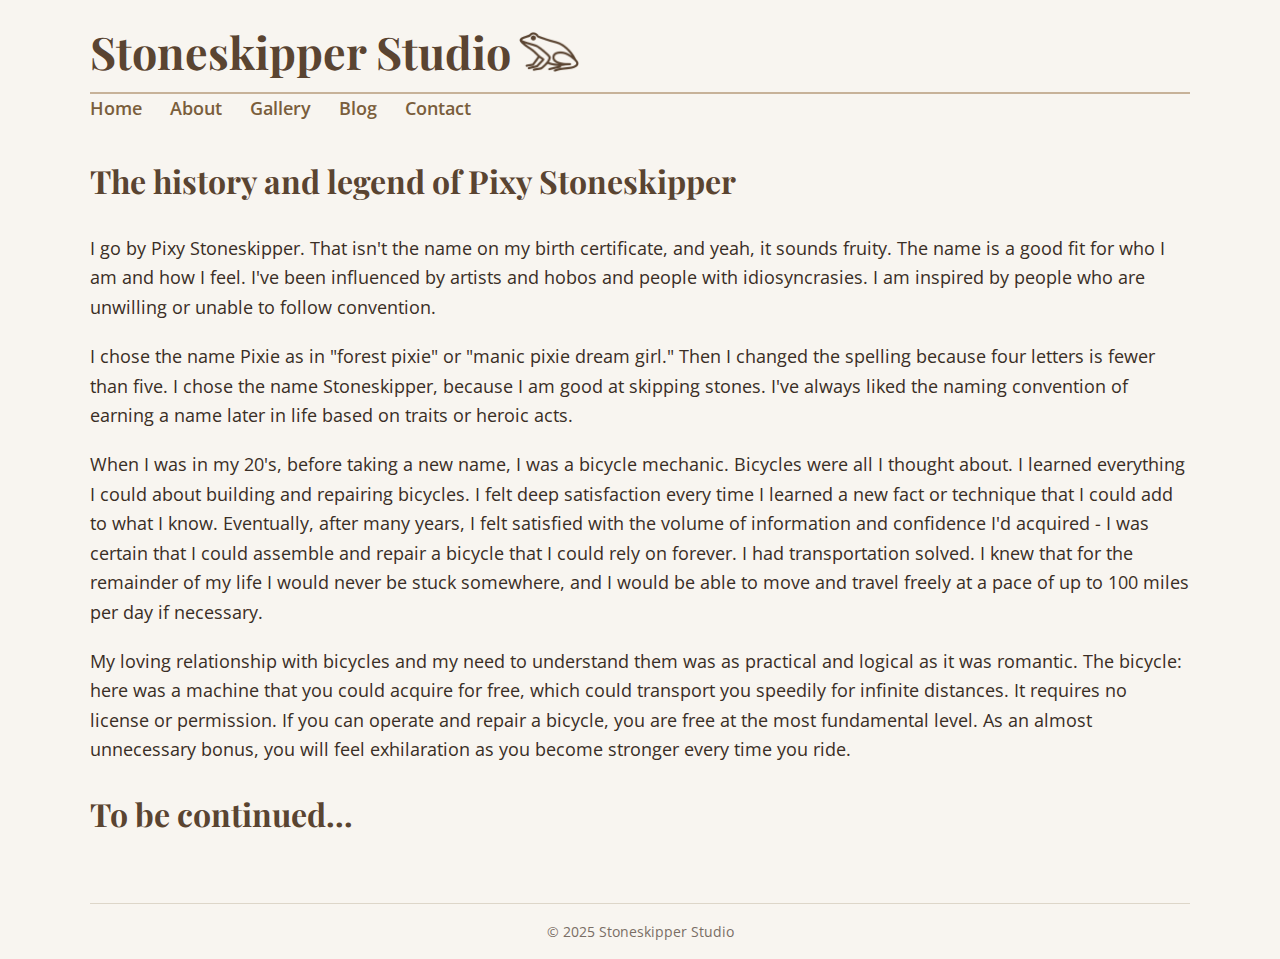
<file: about.html>
<!DOCTYPE html>
<html lang="en">
<head>
  <meta charset="UTF-8" />
  <meta name="viewport" content="width=device-width, initial-scale=1" />
  <title>Stoneskipper Studio</title>
  <link rel="stylesheet" href="style.css">
</head>

<body>

  <header>
    <h1 class="logo-text">
    Stoneskipper Studio
	<img src="frog_brown_logo.png" alt="Stoneskipper Studio logo" class="frog-icon">
    </h1>
	<nav>
      <a href="http://stoneskipper.github.io">Home</a>
      <a href="about.html">About</a>
      <a href="gallery.html">Gallery</a>
	  <a href="blog.html">Blog</a>
      <a href="contact.html">Contact</a>
    </nav>
  </header>

  <main>
    <section id="about">
      <h2>The history and legend of Pixy Stoneskipper</h2>
<p>
I go by Pixy Stoneskipper. That isn't the name on my birth certificate, and yeah, it sounds fruity. The name is a good fit for who I am and how I feel. I've been influenced by artists and hobos and people with idiosyncrasies. I am inspired by people who are unwilling or unable to follow convention.  
</p>
<p>
I chose the name Pixie as in "forest pixie" or "manic pixie dream girl." Then I changed the spelling because four letters is fewer than five. I chose the name Stoneskipper, because I am good at skipping stones. I've always liked the naming convention of earning a name later in life based on traits or heroic acts.
</p>
<p>
When I was in my 20's, before taking a new name, I was a bicycle mechanic. Bicycles were all I thought about. I learned everything I could about building and repairing bicycles. I felt deep satisfaction every time I learned a new fact or technique that I could add to what I know. Eventually, after many years, I felt satisfied with the volume of information and confidence I'd acquired - I was certain that I could assemble and repair a bicycle that I could rely on forever. I had transportation solved. I knew that for the remainder of my life I would never be stuck somewhere, and I would be able to move and travel freely at a pace of up to 100 miles per day if necessary. 
</p>
<p>
My loving relationship with bicycles and my need to understand them was as practical and logical as it was romantic. The bicycle: here was a machine that you could acquire for free, which could transport you speedily for infinite distances. It requires no license or permission. If you can operate and repair a bicycle, you are free at the most fundamental level. As an almost unnecessary bonus, you will feel exhilaration as you become stronger every time you ride.
</p>
<p>
<h2>To be continued...</h2>
</p>
  </main>

  <footer>
    &copy; 2025 Stoneskipper Studio
  </footer>

</body>
</html>
</file>
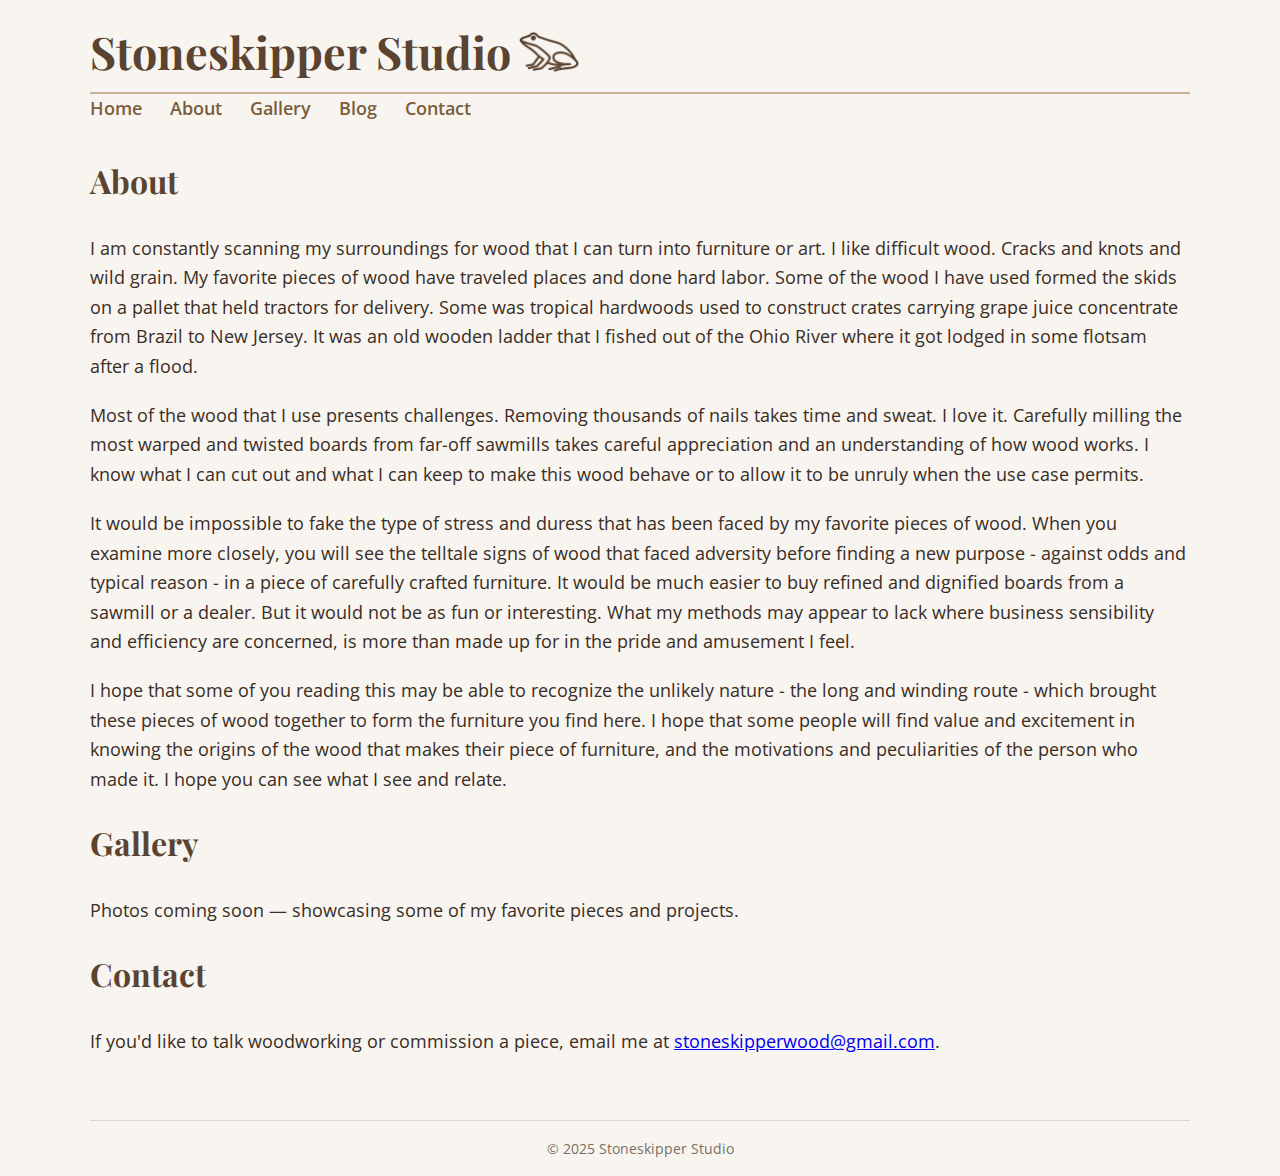
<file: blog.html>
<!DOCTYPE html>
<html lang="en">
<head>
  <meta charset="UTF-8" />
  <meta name="viewport" content="width=device-width, initial-scale=1" />
  <title>Stoneskipper Studio</title>
  <link rel="stylesheet" href="style.css">
</head>

<body>

  <header>
    <h1 class="logo-text">
    Stoneskipper Studio
	<img src="frog_brown_logo.png" alt="Stoneskipper Studio logo" class="frog-icon">
    </h1>
	<nav>
      <a href="http://stoneskipper.github.io">Home</a>
      <a href="about.html">About</a>
      <a href="gallery.html">Gallery</a>
	  <a href="blog.html">Blog</a>
      <a href="contact.html">Contact</a>
    </nav>
  </header>

  <main>
    <section id="about">
      <h2>About</h2>
<p>
I am constantly scanning my surroundings for wood that I can turn into furniture or art. I like difficult wood. Cracks and knots and wild grain. My favorite pieces of wood have traveled places and done hard labor. Some of the wood I have used formed the skids on a pallet that held tractors for delivery. Some was tropical hardwoods used to construct crates carrying grape juice concentrate from Brazil to New Jersey. It was an old wooden ladder that I fished out of the Ohio River where it got lodged in some flotsam after a flood.
</p>
<p>
Most of the wood that I use presents challenges. Removing thousands of nails takes time and sweat. I love it. Carefully milling the most warped and twisted boards from far-off sawmills takes careful appreciation and an understanding of how wood works. I know what I can cut out and what I can keep to make this wood behave or to allow it to be unruly when the use case permits.
</p>
<p>
It would be impossible to fake the type of stress and duress that has been faced by my favorite pieces of wood. When you examine more closely, you will see the telltale signs of wood that faced adversity before finding a new purpose - against odds and typical reason - in a piece of carefully crafted furniture. It would be much easier to buy refined and dignified boards from a sawmill or a dealer. But it would not be as fun or interesting. What my methods may appear to lack where business sensibility and efficiency are concerned, is more than made up for in the pride and amusement I feel.
</p>
<p>
I hope that some of you reading this may be able to recognize the unlikely nature - the long and winding route - which brought these pieces of wood together to form the furniture you find here. I hope that some people will find value and excitement in knowing the origins of the wood that makes their piece of furniture, and the motivations and peculiarities of the person who made it. I hope you can see what I see and relate.
</p>
    </section>

    <section id="gallery">
      <h2>Gallery</h2>
      <p>Photos coming soon — showcasing some of my favorite pieces and projects.</p>
    </section>

    <section id="contact">
      <h2>Contact</h2>
      <p>If you'd like to talk woodworking or commission a piece, email me at <a href="mailto:stoneskipperwood@gmail.com">stoneskipperwood@gmail.com</a>.</p>
    </section>
  </main>

  <footer>
    &copy; 2025 Stoneskipper Studio
  </footer>

</body>
</html>
</file>
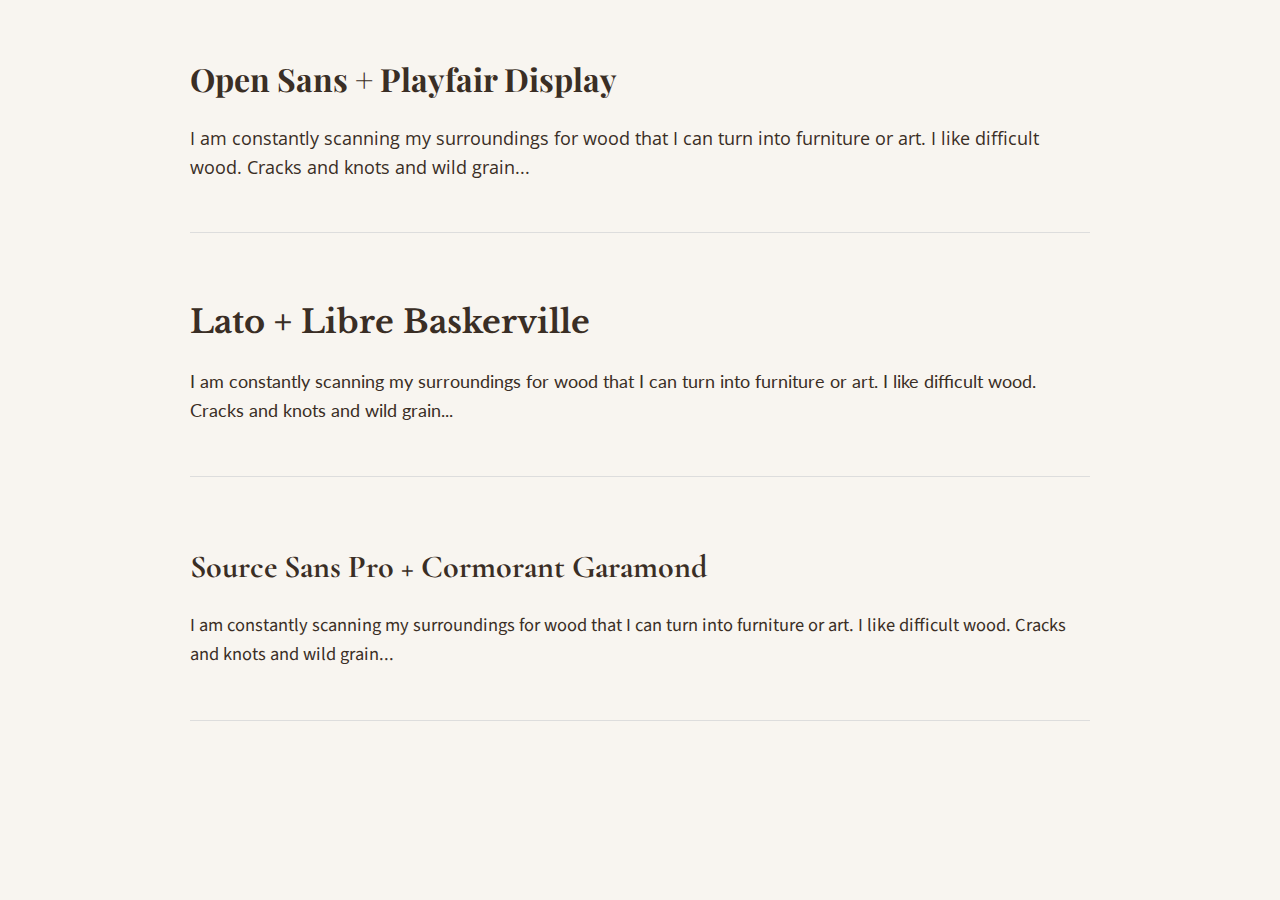
<file: gpt_font_compare.html>
<!DOCTYPE html>
<html lang="en">
<head>
  <meta charset="UTF-8" />
  <meta name="viewport" content="width=device-width, initial-scale=1.0" />
  <title>Font Comparison</title>
  <style>
    body {
      margin: 0;
      padding: 2rem;
      background: #f8f5f0;
      color: #3a2e25;
      line-height: 1.6;
      font-size: clamp(1rem, 2vw, 1.15rem);
      max-width: 900px;
      margin: auto;
    }
    section {
      margin-bottom: 4rem;
      padding-bottom: 2rem;
      border-bottom: 1px solid #ddd;
    }
    h1 {
      font-size: 2rem;
      margin-bottom: 1rem;
    }
    .open-playfair {
      font-family: 'Open Sans', sans-serif;
    }
    .open-playfair h1 {
      font-family: 'Playfair Display', serif;
    }
    .lato-baskerville {
      font-family: 'Lato', sans-serif;
    }
    .lato-baskerville h1 {
      font-family: 'Libre Baskerville', serif;
    }
    .source-cormorant {
      font-family: 'Source Sans Pro', sans-serif;
    }
    .source-cormorant h1 {
      font-family: 'Cormorant Garamond', serif;
    }
  </style>

  <!-- Google Fonts -->
  <link href="https://fonts.googleapis.com/css2?family=Cormorant+Garamond&family=Lato&family=Libre+Baskerville&family=Open+Sans&family=Playfair+Display&family=Source+Sans+Pro&display=swap" rel="stylesheet">
</head>

<body>

  <section class="open-playfair">
    <h1>Open Sans + Playfair Display</h1>
    <p>I am constantly scanning my surroundings for wood that I can turn into furniture or art. I like difficult wood. Cracks and knots and wild grain...</p>
  </section>

  <section class="lato-baskerville">
    <h1>Lato + Libre Baskerville</h1>
    <p>I am constantly scanning my surroundings for wood that I can turn into furniture or art. I like difficult wood. Cracks and knots and wild grain...</p>
  </section>

  <section class="source-cormorant">
    <h1>Source Sans Pro + Cormorant Garamond</h1>
    <p>I am constantly scanning my surroundings for wood that I can turn into furniture or art. I like difficult wood. Cracks and knots and wild grain...</p>
  </section>

</body>
</html>
</file>
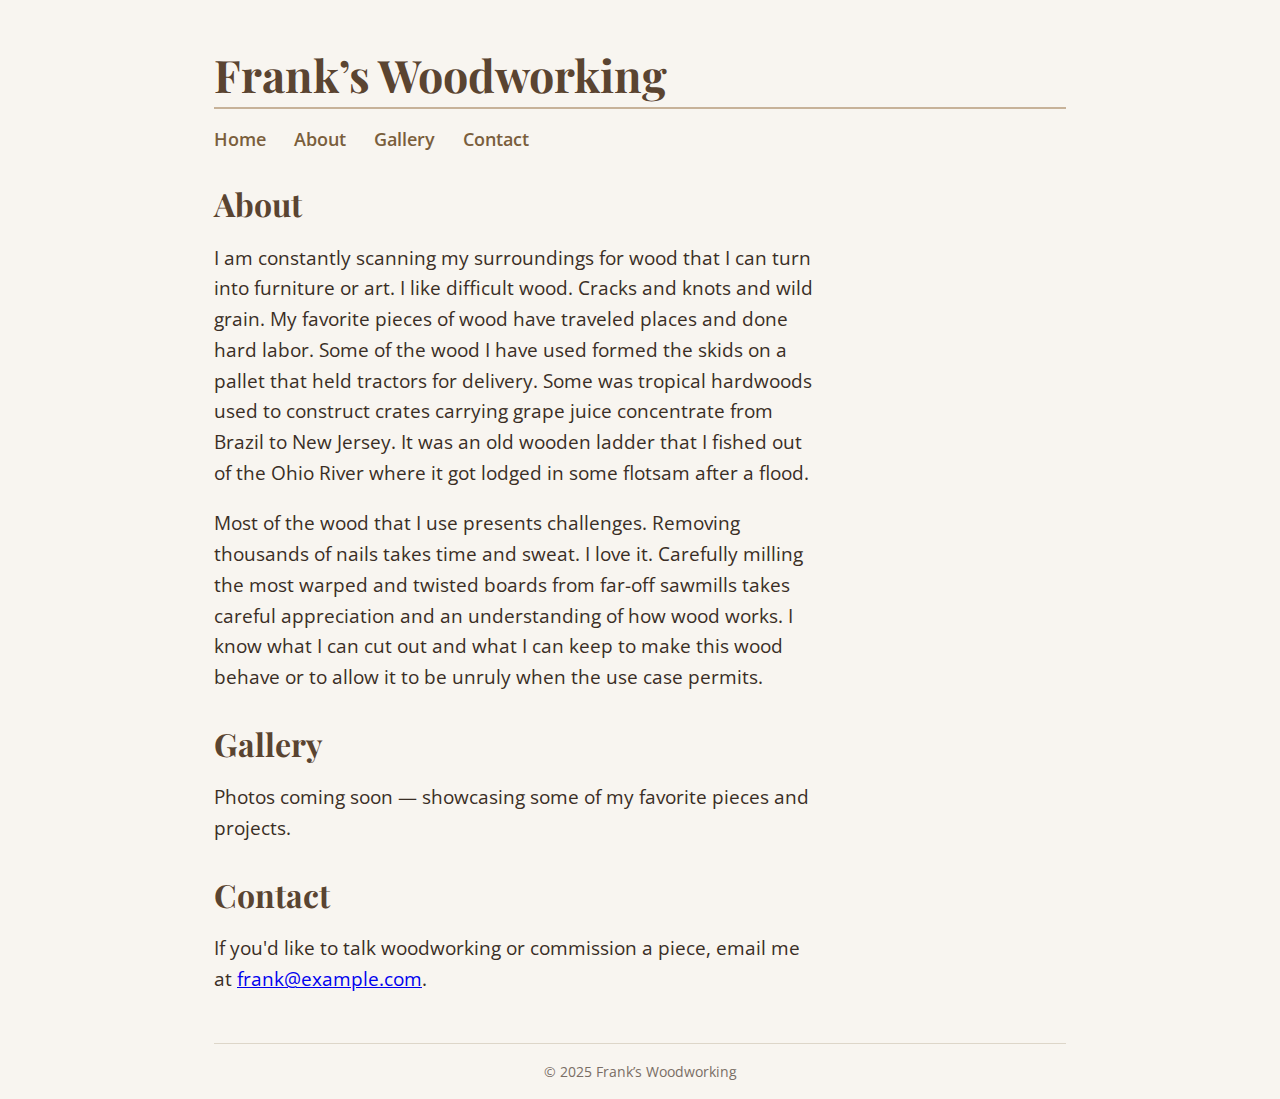
<file: gpt_test_index.html>
<!DOCTYPE html>
<html lang="en">
<head>
  <meta charset="UTF-8" />
  <meta name="viewport" content="width=device-width, initial-scale=1" />
  <title>Frank’s Woodworking</title>
  
  <!-- Google Fonts: Playfair Display for headings, Open Sans for body -->
  <link href="https://fonts.googleapis.com/css2?family=Open+Sans&family=Playfair+Display&display=swap" rel="stylesheet" />
  
  <style>
    /* Reset some default */
    *, *::before, *::after {
      box-sizing: border-box;
    }
    body {
      margin: 0;
      font-family: 'Open Sans', sans-serif;
      background: #f8f5f0; /* soft cream */
      color: #3a2e25; /* dark warm brown */
      line-height: 1.6;
      padding: 1rem 1.5rem;
      max-width: 900px;
      margin-left: auto;
      margin-right: auto;
    }
    h1, h2 {
      font-family: 'Playfair Display', serif;
      font-weight: 700;
      color: #5a4431; /* slightly lighter warm brown */
      margin-top: 2rem;
      margin-bottom: 1rem;
      line-height: 1.2;
    }
    h1 {
      font-size: clamp(1.8rem, 4vw, 2.8rem);
      border-bottom: 2px solid #c7b299; /* subtle underline */
      padding-bottom: 0.3rem;
    }
    h2 {
      font-size: clamp(1.3rem, 3vw, 2rem);
    }
    p {
      max-width: 600px;
      margin-bottom: 1.25rem;
      font-size: clamp(1rem, 2vw, 1.2rem);
    }
    nav {
      margin-top: 1rem;
      margin-bottom: 2rem;
    }
    nav a {
      text-decoration: none;
      color: #7a5e3c;
      font-weight: 600;
      margin-right: 1.5rem;
      font-size: 1.1rem;
      border-bottom: 2px solid transparent;
      padding-bottom: 0.15rem;
      transition: border-color 0.3s ease;
    }
    nav a:hover,
    nav a:focus {
      border-color: #c7b299;
    }
    footer {
      margin-top: 3rem;
      font-size: 0.9rem;
      color: #7a6e65;
      text-align: center;
      border-top: 1px solid #ddd6c9;
      padding-top: 1rem;
    }
    /* Subtle texture background - optional */
    /* Uncomment below if you want a very light paper texture */
    /*
    body {
      background-image: url('https://www.transparenttextures.com/patterns/pw-maze-white.png');
      background-repeat: repeat;
      background-color: #f8f5f0;
    }
    */
  </style>
</head>
<body>

  <header>
    <h1>Frank’s Woodworking</h1>
    <nav>
      <a href="#">Home</a>
      <a href="#about">About</a>
      <a href="#gallery">Gallery</a>
      <a href="#contact">Contact</a>
    </nav>
  </header>

  <main>
    <section id="about">
      <h2>About</h2>
      <p>
        I am constantly scanning my surroundings for wood that I can turn into furniture or art. I like difficult wood. Cracks and knots and wild grain. My favorite pieces of wood have traveled places and done hard labor. Some of the wood I have used formed the skids on a pallet that held tractors for delivery. Some was tropical hardwoods used to construct crates carrying grape juice concentrate from Brazil to New Jersey. It was an old wooden ladder that I fished out of the Ohio River where it got lodged in some flotsam after a flood.
      </p>
      <p>
        Most of the wood that I use presents challenges. Removing thousands of nails takes time and sweat. I love it. Carefully milling the most warped and twisted boards from far-off sawmills takes careful appreciation and an understanding of how wood works. I know what I can cut out and what I can keep to make this wood behave or to allow it to be unruly when the use case permits.
      </p>
    </section>

    <section id="gallery">
      <h2>Gallery</h2>
      <p>Photos coming soon — showcasing some of my favorite pieces and projects.</p>
    </section>

    <section id="contact">
      <h2>Contact</h2>
      <p>If you'd like to talk woodworking or commission a piece, email me at <a href="mailto:frank@example.com">frank@example.com</a>.</p>
    </section>
  </main>

  <footer>
    &copy; 2025 Frank’s Woodworking
  </footer>

</body>
</html>
</file>
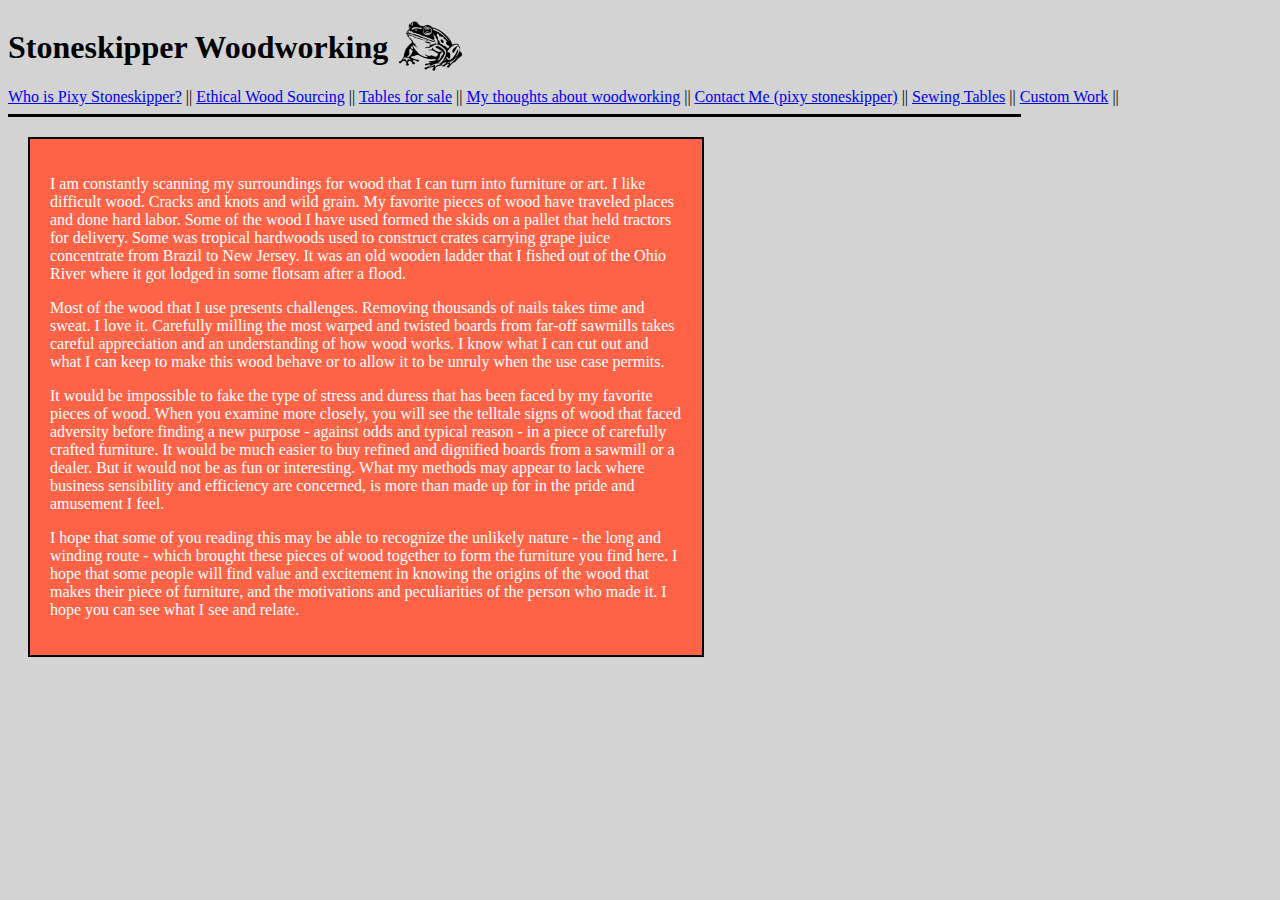
<file: index_original.html>
<!DOCTYPE html>
<html lang="en"><head><meta http-equiv="Content-Type" content="text/html; charset=UTF-8">
    
    <meta name="viewport" content="width=device-width, initial-scale=1.0">
    <title>Stoneskipper Woodworking</title>
<style>
.tomato {
  background-color: tomato;
  color: white;
  border: 2px solid black;
  margin: 20px;
  padding: 20px;
  width: 50%;
}

.flex-container {
  display: flex;
  align-items: center;
}

.flex-container > div {
}

</style>
<link type="text/css" rel="stylesheet" id="dark-mode-custom-link"><link type="text/css" rel="stylesheet" id="dark-mode-general-link"><style lang="en" type="text/css" id="dark-mode-custom-style"></style><style lang="en" type="text/css" id="dark-mode-native-style"></style><style lang="en" type="text/css" id="dark-mode-native-sheet"></style></head>

<body bgcolor="lightgray">

<div class="flex-container">
  <div><h1>Stoneskipper Woodworking</h1></div>
  <div style="padding-left: 10px;"><img src="frog_transparent.png" height="50px"></div>
</div>

<a href="https://stoneskipperwood.github.io/whois.html">Who is Pixy Stoneskipper?</a> ||
<a href="https://stoneskipperwood.github.io/ethics.html">Ethical Wood Sourcing</a> ||
<a href="https://stoneskipperwood.github.io/forsale.html">Tables for sale</a> ||
<a href="https://stoneskipperwood.github.io/blog.html">My thoughts about woodworking</a> ||
<a href="https://stoneskipperwood.github.io/contact.html">Contact Me (pixy stoneskipper)</a> ||
<a href="https://stoneskipperwood.github.io/sewtab.html">Sewing Tables</a> ||
<a href="https://stoneskipperwood.github.io/custom.html">Custom Work</a> ||

<br>
<hr align="left" width="80%" size="3" color="black">

<div class="tomato">
<p>
I am constantly scanning my surroundings for wood that I can turn into furniture or art. I like difficult wood. Cracks and knots and wild grain. My favorite pieces of wood have traveled places and done hard labor. Some of the wood I have used formed the skids on a pallet that held tractors for delivery. Some was tropical hardwoods used to construct crates carrying grape juice concentrate from Brazil to New Jersey. It was an old wooden ladder that I fished out of the Ohio River where it got lodged in some flotsam after a flood.
</p>
<p>
Most of the wood that I use presents challenges. Removing thousands of nails takes time and sweat. I love it. Carefully milling the most warped and twisted boards from far-off sawmills takes careful appreciation and an understanding of how wood works. I know what I can cut out and what I can keep to make this wood behave or to allow it to be unruly when the use case permits.
</p>
<p>
It would be impossible to fake the type of stress and duress that has been faced by my favorite pieces of wood. When you examine more closely, you will see the telltale signs of wood that faced adversity before finding a new purpose - against odds and typical reason - in a piece of carefully crafted furniture. It would be much easier to buy refined and dignified boards from a sawmill or a dealer. But it would not be as fun or interesting. What my methods may appear to lack where business sensibility and efficiency are concerned, is more than made up for in the pride and amusement I feel.
</p>
<p>
I hope that some of you reading this may be able to recognize the unlikely nature - the long and winding route - which brought these pieces of wood together to form the furniture you find here. I hope that some people will find value and excitement in knowing the origins of the wood that makes their piece of furniture, and the motivations and peculiarities of the person who made it. I hope you can see what I see and relate.
</p>
</div>


</body></html>
</file>
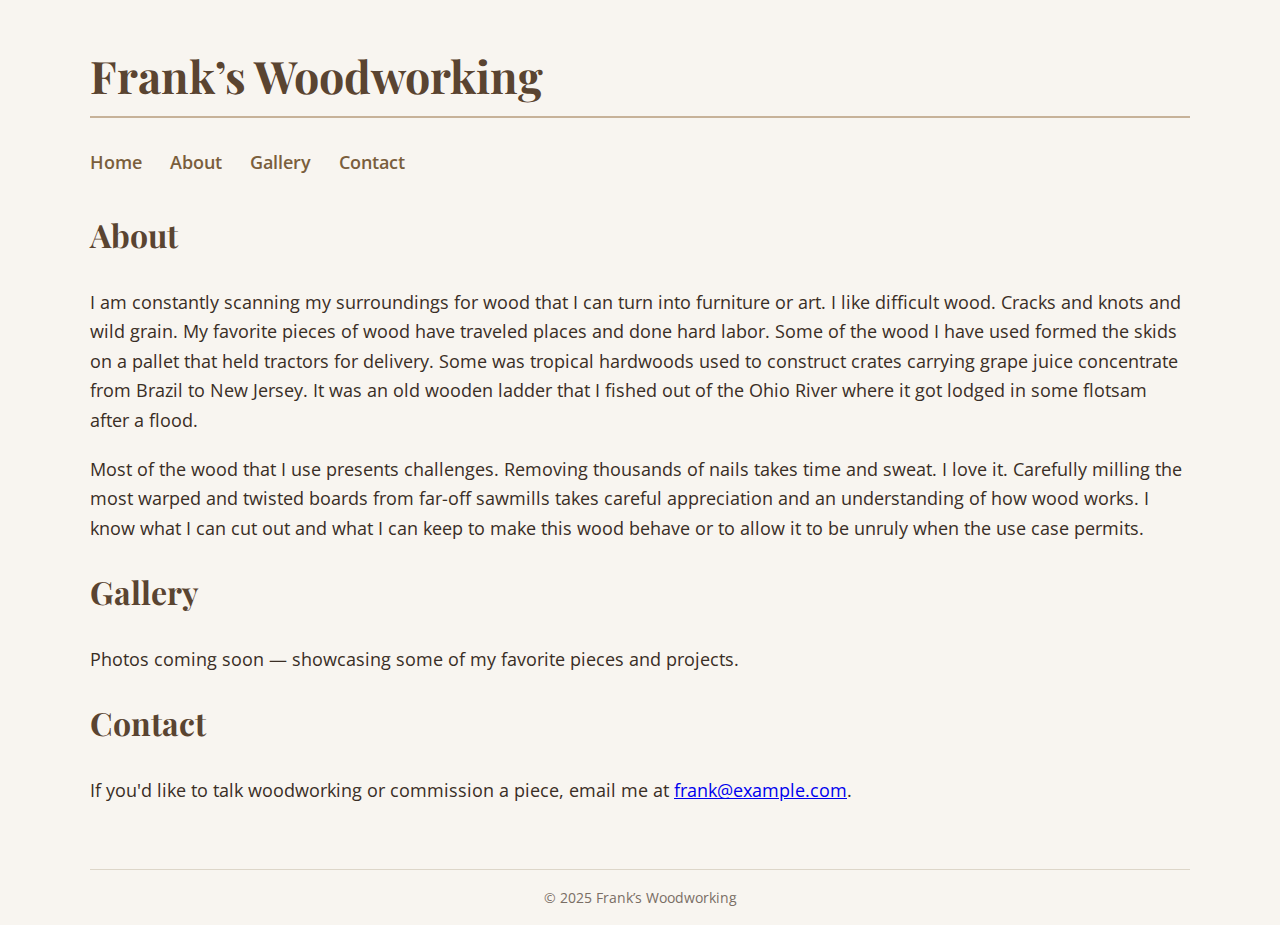
<file: indextest.html>
<!DOCTYPE html>
<html lang="en">
<head>
  <meta charset="UTF-8" />
  <meta name="viewport" content="width=device-width, initial-scale=1" />
  <title>Stoneskipper Studio</title>
  <link rel="stylesheet" href="style.css">
</head>

<body>

  <header>
    <h1>Frank’s Woodworking</h1>
    <nav>
      <a href="#">Home</a>
      <a href="#about">About</a>
      <a href="#gallery">Gallery</a>
      <a href="#contact">Contact</a>
    </nav>
  </header>

  <main>
    <section id="about">
      <h2>About</h2>
      <p>
        I am constantly scanning my surroundings for wood that I can turn into furniture or art. I like difficult wood. Cracks and knots and wild grain. My favorite pieces of wood have traveled places and done hard labor. Some of the wood I have used formed the skids on a pallet that held tractors for delivery. Some was tropical hardwoods used to construct crates carrying grape juice concentrate from Brazil to New Jersey. It was an old wooden ladder that I fished out of the Ohio River where it got lodged in some flotsam after a flood.
      </p>
      <p>
        Most of the wood that I use presents challenges. Removing thousands of nails takes time and sweat. I love it. Carefully milling the most warped and twisted boards from far-off sawmills takes careful appreciation and an understanding of how wood works. I know what I can cut out and what I can keep to make this wood behave or to allow it to be unruly when the use case permits.
      </p>
    </section>

    <section id="gallery">
      <h2>Gallery</h2>
      <p>Photos coming soon — showcasing some of my favorite pieces and projects.</p>
    </section>

    <section id="contact">
      <h2>Contact</h2>
      <p>If you'd like to talk woodworking or commission a piece, email me at <a href="mailto:frank@example.com">frank@example.com</a>.</p>
    </section>
  </main>

  <footer>
    &copy; 2025 Frank’s Woodworking
  </footer>

</body>
</html>
</file>
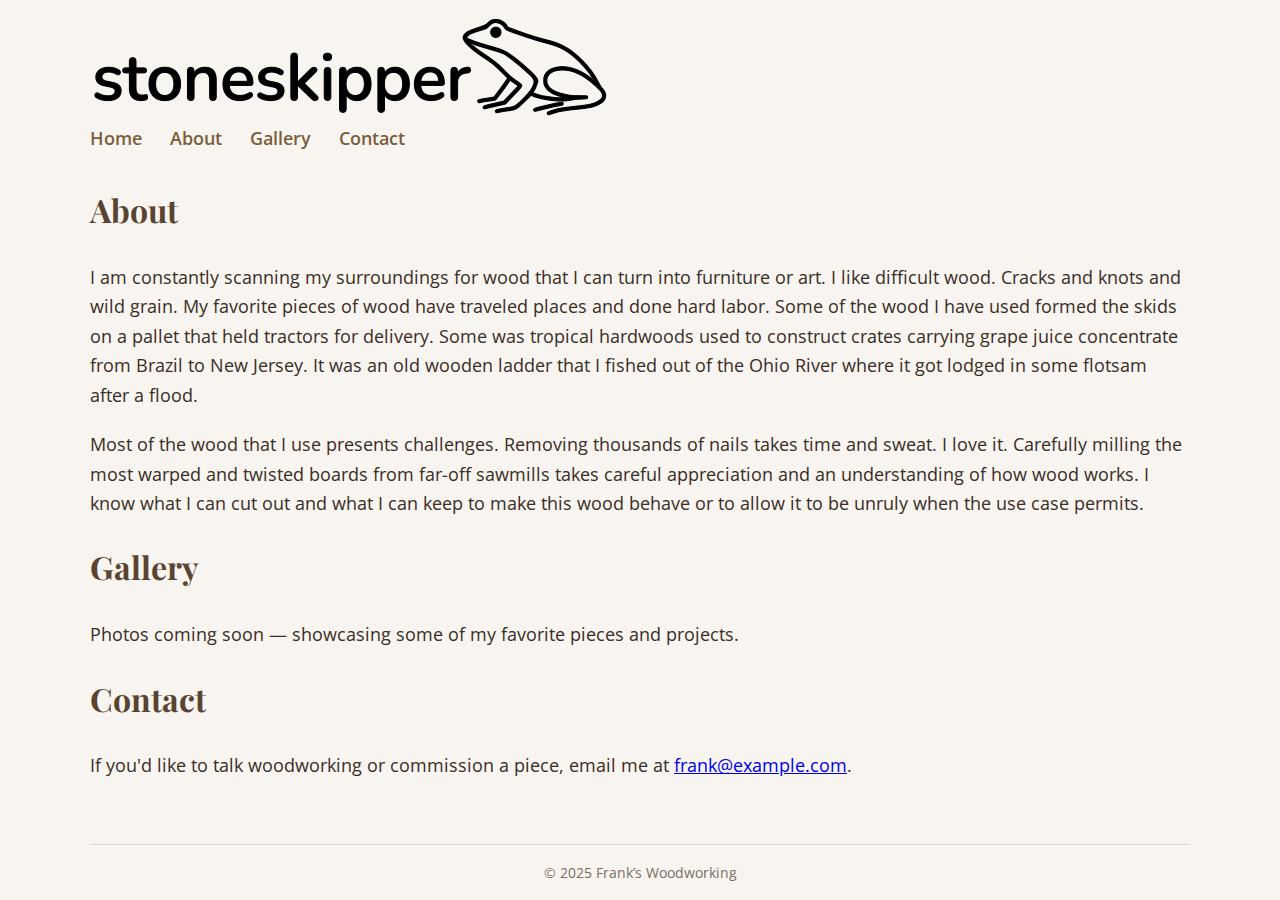
<file: indextest2.html>
<!DOCTYPE html>
<html lang="en">
<head>
  <meta charset="UTF-8" />
  <meta name="viewport" content="width=device-width, initial-scale=1" />
  <title>Stoneskipper Studio</title>
  <link rel="stylesheet" href="style.css">
</head>

<body>

  <header>
    <img src="frog_logo_transparent_520x100.png">
    <nav>
      <a href="#">Home</a>
      <a href="#about">About</a>
      <a href="#gallery">Gallery</a>
      <a href="#contact">Contact</a>
    </nav>
  </header>

  <main>
    <section id="about">
      <h2>About</h2>
      <p>
        I am constantly scanning my surroundings for wood that I can turn into furniture or art. I like difficult wood. Cracks and knots and wild grain. My favorite pieces of wood have traveled places and done hard labor. Some of the wood I have used formed the skids on a pallet that held tractors for delivery. Some was tropical hardwoods used to construct crates carrying grape juice concentrate from Brazil to New Jersey. It was an old wooden ladder that I fished out of the Ohio River where it got lodged in some flotsam after a flood.
      </p>
      <p>
        Most of the wood that I use presents challenges. Removing thousands of nails takes time and sweat. I love it. Carefully milling the most warped and twisted boards from far-off sawmills takes careful appreciation and an understanding of how wood works. I know what I can cut out and what I can keep to make this wood behave or to allow it to be unruly when the use case permits.
      </p>
    </section>

    <section id="gallery">
      <h2>Gallery</h2>
      <p>Photos coming soon — showcasing some of my favorite pieces and projects.</p>
    </section>

    <section id="contact">
      <h2>Contact</h2>
      <p>If you'd like to talk woodworking or commission a piece, email me at <a href="mailto:frank@example.com">frank@example.com</a>.</p>
    </section>
  </main>

  <footer>
    &copy; 2025 Frank’s Woodworking
  </footer>

</body>
</html>
</file>
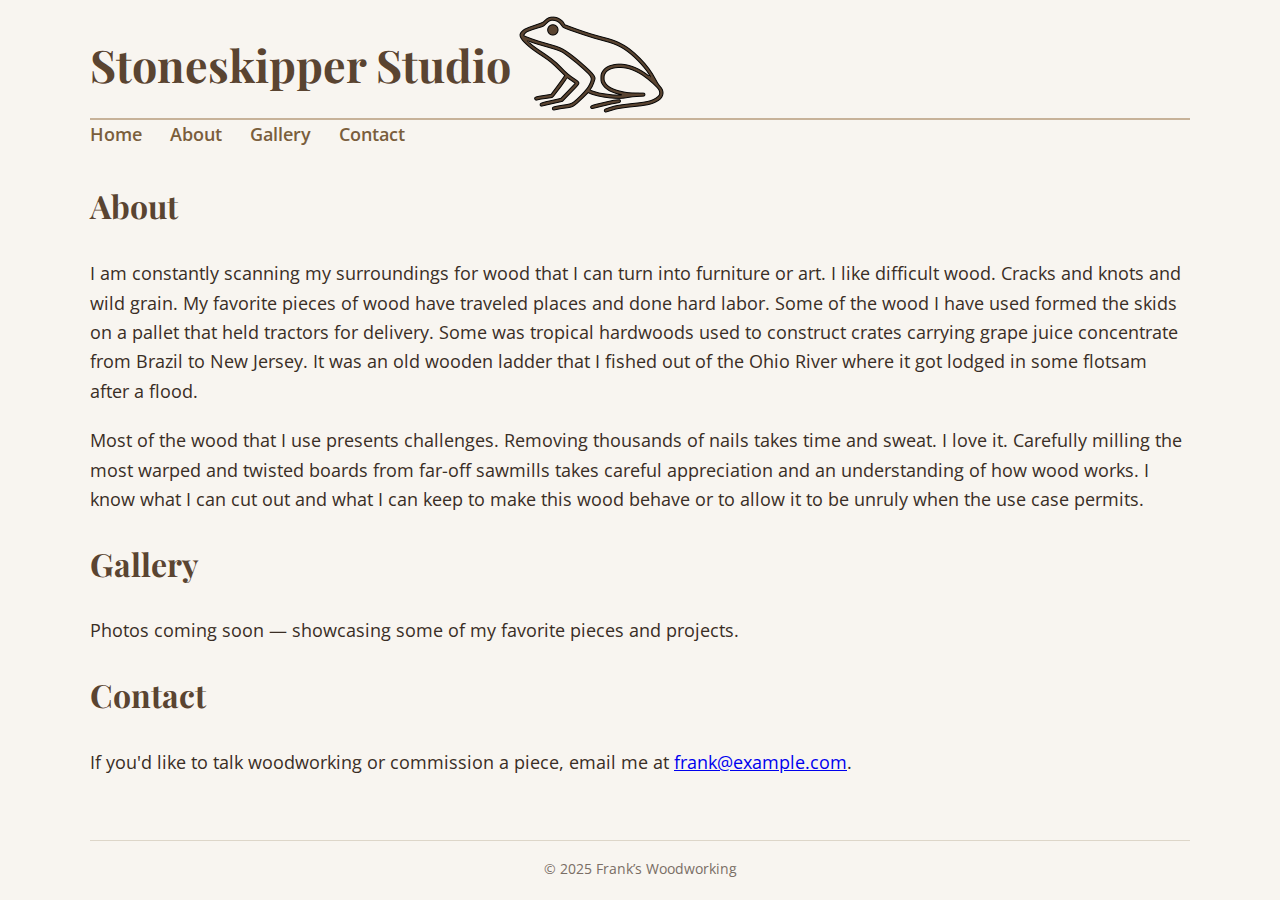
<file: indextest3.html>
<!DOCTYPE html>
<html lang="en">
<head>
  <meta charset="UTF-8" />
  <meta name="viewport" content="width=device-width, initial-scale=1" />
  <title>Stoneskipper Studio</title>
  <link rel="stylesheet" href="style.css">
</head>

<body>

  <header>
    <h1 class="logo-text">
    Stoneskipper Studio
	<img src="frog_brown.png" alt="Stoneskipper Studio logo">
    </h1>
	<nav>
      <a href="#">Home</a>
      <a href="#about">About</a>
      <a href="#gallery">Gallery</a>
      <a href="#contact">Contact</a>
    </nav>
  </header>

  <main>
    <section id="about">
      <h2>About</h2>
      <p>
        I am constantly scanning my surroundings for wood that I can turn into furniture or art. I like difficult wood. Cracks and knots and wild grain. My favorite pieces of wood have traveled places and done hard labor. Some of the wood I have used formed the skids on a pallet that held tractors for delivery. Some was tropical hardwoods used to construct crates carrying grape juice concentrate from Brazil to New Jersey. It was an old wooden ladder that I fished out of the Ohio River where it got lodged in some flotsam after a flood.
      </p>
      <p>
        Most of the wood that I use presents challenges. Removing thousands of nails takes time and sweat. I love it. Carefully milling the most warped and twisted boards from far-off sawmills takes careful appreciation and an understanding of how wood works. I know what I can cut out and what I can keep to make this wood behave or to allow it to be unruly when the use case permits.
      </p>
    </section>

    <section id="gallery">
      <h2>Gallery</h2>
      <p>Photos coming soon — showcasing some of my favorite pieces and projects.</p>
    </section>

    <section id="contact">
      <h2>Contact</h2>
      <p>If you'd like to talk woodworking or commission a piece, email me at <a href="mailto:frank@example.com">frank@example.com</a>.</p>
    </section>
  </main>

  <footer>
    &copy; 2025 Frank’s Woodworking
  </footer>

</body>
</html>
</file>
<file: style.css>
@import url('https://fonts.googleapis.com/css2?family=Open+Sans&family=Playfair+Display&display=swap');

body {
  margin: 0;
  font-family: 'Open Sans', sans-serif;
  background: #f8f5f0;
  color: #3a2e25;
  line-height: 1.6;
  padding: 1rem 1.5rem;
  max-width: 1100px;
  margin-left: auto;
  margin-right: auto;
}

.logo-text {
  display: flex;
  align-items: center;
  font-family: 'Playfair Display', serif;
  font-size: clamp(1.8rem, 4vw, 2.8rem);
  color: #5a4431; /* match your headings */
  gap: 0.5rem;
  margin: 0; /* reset default margin */
}

.frog-icon {
  height: 2.5rem; /* adjust size as needed */
  width: auto;
  display: inline-block;
}

h1, h2, h3 {
  font-family: 'Playfair Display', serif;
  color: #5a4431;
  margin-top: 1.5rem;
}

h1 {
  font-size: clamp(1.8rem, 4vw, 2.8rem);
  border-bottom: 2px solid #c7b299; /* subtle underline */
  padding-bottom: 0.3rem;
}

h2 {
  font-size: clamp(1.4rem, 3vw, 2rem);
}

p {
  font-size: clamp(1rem, 2vw, 1.15rem);
  margin-bottom: 1.25rem;
}

nav {
  margin-bottom: 2rem;
}

nav a {
  text-decoration: none;
  color: #7a5e3c;
  font-weight: 600;
  margin-right: 1.5rem;
  font-size: 1.1rem;
  border-bottom: 2px solid transparent;
  padding-bottom: 0.15rem;
  transition: border-color 0.3s ease;
}

nav a:hover,
nav a:focus {
  border-color: #c7b299;
}

footer {
  margin-top: 4rem;
  font-size: 0.9rem;
  color: #7a6e65;
  text-align: center;
  border-top: 1px solid #ddd6c9;
  padding-top: 1rem;
}

/* Gallery Grid */
.gallery-grid {
  display: grid;
  grid-template-columns: repeat(auto-fit, minmax(250px, 1fr));
  gap: 1.25rem;
}

.gallery-grid img {
  width: 100%;
  height: auto;
  border-radius: 6px;
  box-shadow: 0 4px 12px rgba(58, 46, 37, 0.2);
  transition: transform 0.3s ease, box-shadow 0.3s ease;
}

.gallery-grid img:hover {
  transform: scale(1.02);
  box-shadow: 0 6px 16px rgba(58, 46, 37, 0.3);
}

/* Project Page */
.project-image {
  width: 100%;
  max-height: 600px;
  object-fit: cover;
  border-radius: 6px;
  box-shadow: 0 4px 12px rgba(58, 46, 37, 0.25);
  margin-top: 1rem;
}

.project-description {
  margin-top: 2rem;
  font-size: clamp(1rem, 2vw, 1.1rem);
}

/* Link back to gallery */
a.back-link {
  display: inline-block;
  margin-top: 2rem;
  text-decoration: none;
  color: #7a5e3c;
  font-weight: bold;
  border-bottom: 2px solid transparent;
  transition: border-color 0.3s ease;
}

a.back-link:hover {
  border-color: #c7b299;
}
</file>
